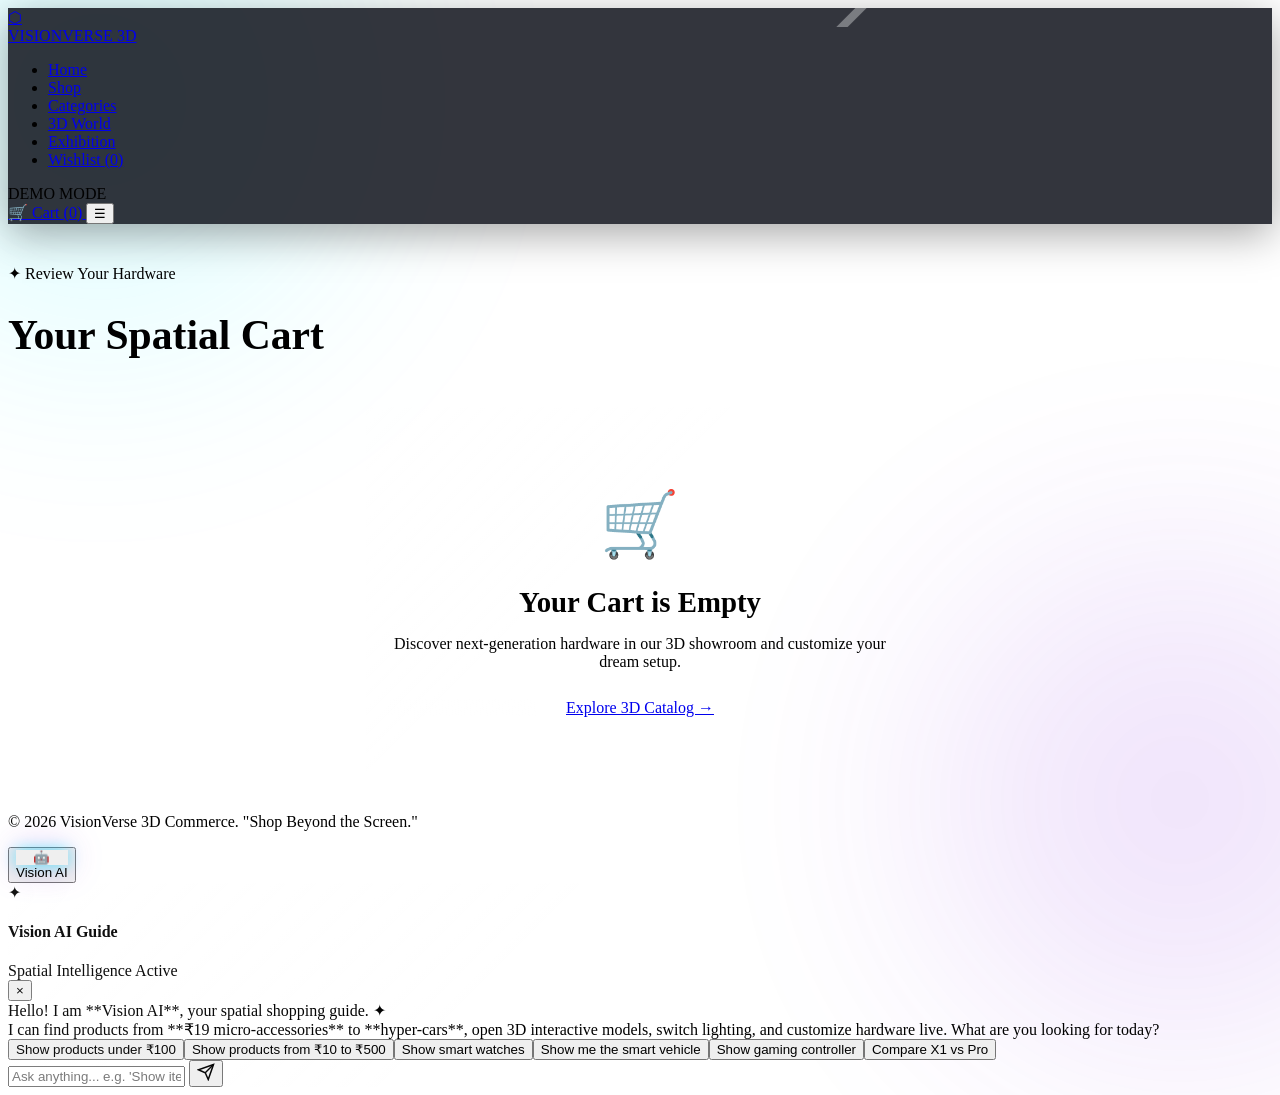
<file: cart.html>
<!DOCTYPE html>
<html lang="en">
<head>
  <meta charset="UTF-8">
  <meta name="viewport" content="width=device-width, initial-scale=1.0">
  <title>Shopping Cart | VisionVerse 3D Commerce</title>
  
  <!-- Fonts -->
  <link rel="preconnect" href="https://fonts.googleapis.com">
  <link rel="preconnect" href="https://fonts.gstatic.com" crossorigin>
  <link href="https://fonts.googleapis.com/css2?family=JetBrains+Mono:wght@400;700&family=Space+Grotesk:wght@400;500;600;700;800&display=swap" rel="stylesheet">
  
  <!-- Stylesheets -->
  <link rel="stylesheet" href="css/style.css">
  <link rel="stylesheet" href="css/cart.css">
</head>
<body>

  <!-- Navigation Bar -->
  <header class="navbar">
    <div class="container nav-container">
      <a href="index.html" class="nav-brand">
        <div class="nav-logo-icon">⬡</div>
        <span>VISIONVERSE <span class="text-cyan">3D</span></span>
      </a>

      <ul class="nav-links">
        <li><a href="index.html">Home</a></li>
        <li><a href="shop.html">Shop</a></li>
        <li><a href="shop.html?category=Wearables">Categories</a></li>
        <li><a href="index.html#showcase">3D World</a></li>
        <li><a href="index.html#exhibition">Exhibition</a></li>
        <li>
          <a href="#" class="wishlist-nav-trigger">
            <span class="nav-wishlist-text">Wishlist</span>
            <span class="wishlist-count-badge count-bubble" style="display:none;">0</span>
          </a>
        </li>
      </ul>

      <div class="nav-right-actions">
        <div class="demo-mode-badge">
          <span class="demo-pulse"></span>
          <span>DEMO MODE</span>
        </div>

        <a href="cart.html" class="nav-action-pill" id="nav-cart-btn">
          <span>🛒</span>
          <span class="nav-cart-text">Cart</span>
          <span class="cart-count-badge count-bubble" style="display:none;">0</span>
        </a>

        <button class="mobile-menu-btn" aria-label="Toggle navigation menu">&#9776;</button>
      </div>
    </div>
  </header>

  <!-- Cart Main Content -->
  <main class="container">
    <div class="cart-hero-header">
      <span class="badge-tag">✦ Review Your Hardware</span>
      <h1>Your <span class="text-gradient">Spatial Cart</span></h1>
    </div>

    <!-- Empty State Container -->
    <div id="cart-empty-state" class="cart-empty-box glass-panel" style="display:none;">
      <div class="empty-icon-lg">🛒</div>
      <h2>Your Cart is Empty</h2>
      <p>Discover next-generation hardware in our 3D showroom and customize your dream setup.</p>
      <a href="shop.html" class="btn btn-primary btn-lg">Explore 3D Catalog →</a>
    </div>

    <!-- Main Cart Layout Grid -->
    <div class="cart-main-grid" id="cart-content-wrapper">
      <!-- Left: Cart Items Table Card -->
      <div class="cart-items-card glass-panel">
        <table class="cart-table">
          <thead>
            <tr>
              <th>Product & Customization</th>
              <th>Unit Price</th>
              <th>Quantity</th>
              <th>Subtotal</th>
              <th></th>
            </tr>
          </thead>
          <tbody id="cart-items-tbody">
            <!-- Populated dynamically via cart.js -->
          </tbody>
        </table>

        <div class="cart-table-footer">
          <a href="shop.html" class="btn btn-outline btn-sm">← Continue Shopping</a>
          <button class="btn btn-glass btn-sm text-danger" id="btn-clear-cart">Clear Entire Cart</button>
        </div>
      </div>

      <!-- Right: Summary Sidebar -->
      <aside class="cart-summary-card glass-panel">
        <h3>Order Summary</h3>

        <!-- Free shipping bar -->
        <div class="free-shipping-progress-box" id="free-shipping-progress">
          Add more for FREE Shipping!
        </div>

        <!-- Coupon code box -->
        <div class="coupon-box">
          <form class="coupon-form" id="coupon-form">
            <input type="text" class="coupon-input" id="coupon-input" placeholder="Promo code (e.g. VISION20)" autocomplete="off">
            <button type="submit" class="btn btn-outline btn-sm">Apply</button>
          </form>
          <div id="coupon-message" class="coupon-msg"></div>
        </div>

        <!-- Pricing Totals -->
        <div class="summary-rows-list">
          <div class="summary-row">
            <span>Subtotal:</span>
            <span id="summary-subtotal">₹0</span>
          </div>
          <div class="summary-row" id="summary-discount-row" style="display:none; color: var(--accent-emerald);">
            <span>Coupon Discount:</span>
            <span id="summary-discount">-₹0</span>
          </div>
          <div class="summary-row">
            <span>Express Delivery:</span>
            <span id="summary-shipping">FREE</span>
          </div>
          <div class="summary-row">
            <span>Estimated GST:</span>
            <span id="summary-tax">Included</span>
          </div>
          <div class="summary-total-row">
            <span>Total:</span>
            <span id="summary-total">₹0</span>
          </div>
        </div>

        <a href="checkout.html" class="btn btn-primary btn-lg" style="width: 100%;">
          <span>Proceed to Checkout</span>
          <span class="btn-icon">⚡</span>
        </a>
      </aside>
    </div>
  </main>

  <!-- Site Footer -->
  <footer class="site-footer">
    <div class="container">
      <div class="footer-bottom">
        <p>&copy; 2026 VisionVerse 3D Commerce. "Shop Beyond the Screen."</p>
      </div>
    </div>
  </footer>

  <!-- Scripts -->
  <script src="js/products.js"></script>
  <script src="js/main.js"></script>
  <script src="js/cart.js"></script>
  <script src="js/ai-guide.js"></script>
</body>
</html>
</file>
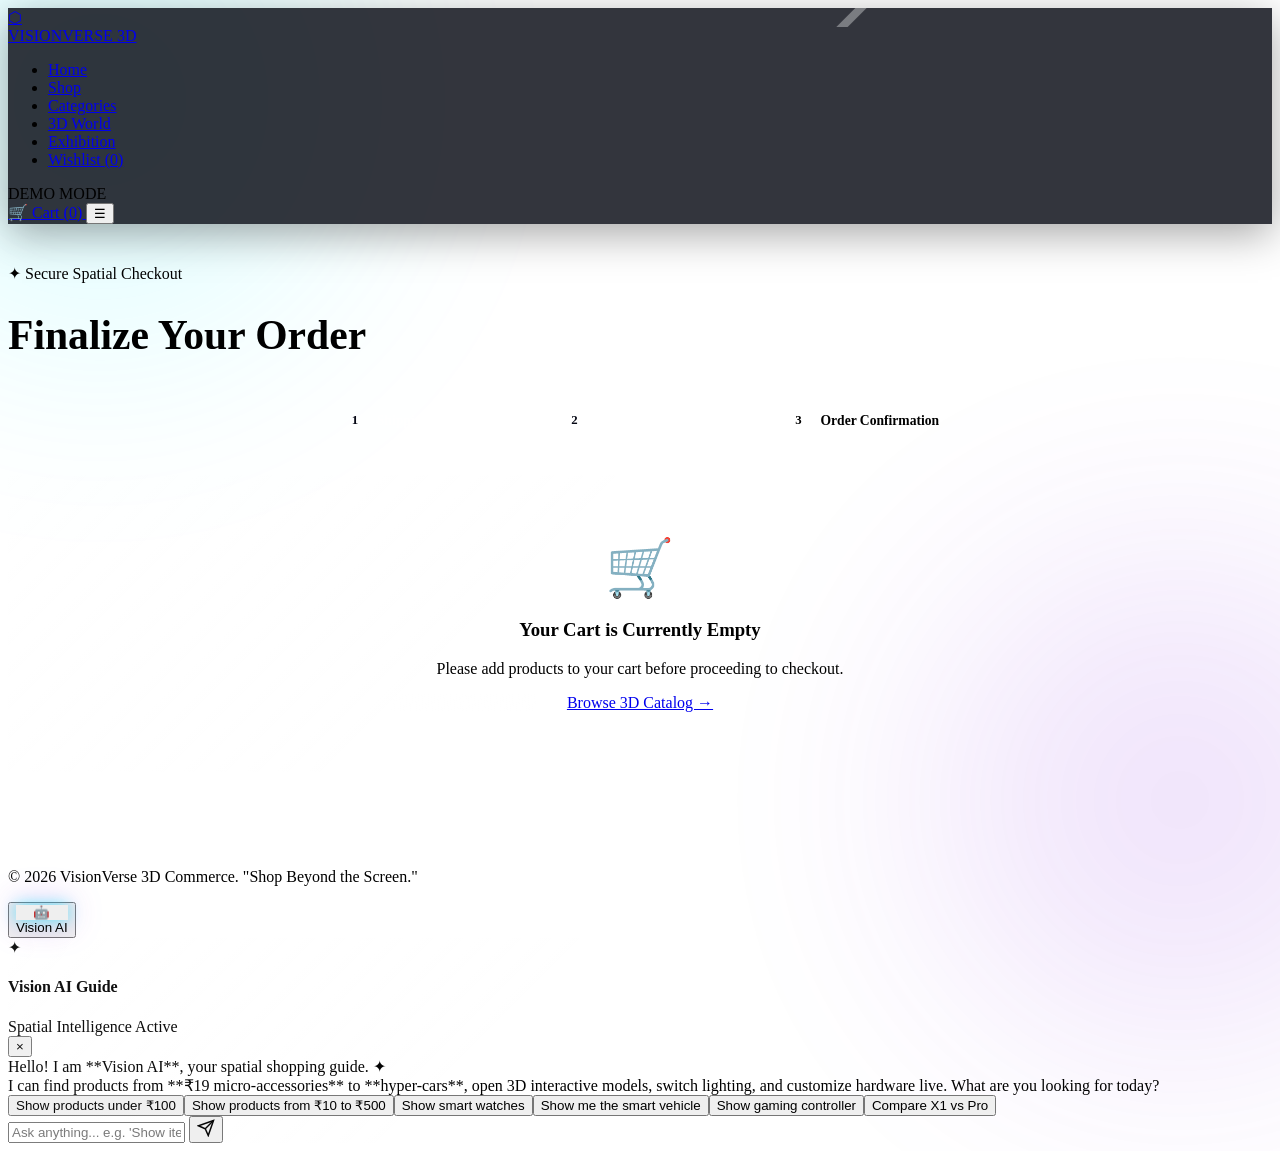
<file: checkout.html>
<!DOCTYPE html>
<html lang="en">
<head>
  <meta charset="UTF-8">
  <meta name="viewport" content="width=device-width, initial-scale=1.0">
  <title>Express Checkout | VisionVerse 3D Commerce</title>
  
  <!-- Fonts -->
  <link rel="preconnect" href="https://fonts.googleapis.com">
  <link rel="preconnect" href="https://fonts.gstatic.com" crossorigin>
  <link href="https://fonts.googleapis.com/css2?family=JetBrains+Mono:wght@400;700&family=Space+Grotesk:wght@400;500;600;700;800&display=swap" rel="stylesheet">
  
  <!-- Stylesheets -->
  <link rel="stylesheet" href="css/style.css">
  <link rel="stylesheet" href="css/checkout.css">
</head>
<body>

  <!-- Navigation Bar -->
  <header class="navbar">
    <div class="container nav-container">
      <a href="index.html" class="nav-brand">
        <div class="nav-logo-icon">⬡</div>
        <span>VISIONVERSE <span class="text-cyan">3D</span></span>
      </a>

      <ul class="nav-links">
        <li><a href="index.html">Home</a></li>
        <li><a href="shop.html">Shop</a></li>
        <li><a href="shop.html?category=Wearables">Categories</a></li>
        <li><a href="index.html#showcase">3D World</a></li>
        <li><a href="index.html#exhibition">Exhibition</a></li>
        <li>
          <a href="#" class="wishlist-nav-trigger">
            <span class="nav-wishlist-text">Wishlist</span>
            <span class="wishlist-count-badge count-bubble" style="display:none;">0</span>
          </a>
        </li>
      </ul>

      <div class="nav-right-actions">
        <div class="demo-mode-badge">
          <span class="demo-pulse"></span>
          <span>DEMO MODE</span>
        </div>

        <a href="cart.html" class="nav-action-pill" id="nav-cart-btn">
          <span>🛒</span>
          <span class="nav-cart-text">Cart</span>
          <span class="cart-count-badge count-bubble" style="display:none;">0</span>
        </a>

        <button class="mobile-menu-btn" aria-label="Toggle navigation menu">&#9776;</button>
      </div>
    </div>
  </header>

  <!-- Checkout Main Content -->
  <main class="container">
    <div class="checkout-hero-header">
      <span class="badge-tag">✦ Secure Spatial Checkout</span>
      <h1>Finalize <span class="text-gradient">Your Order</span></h1>
    </div>

    <!-- Steps Progress Indicator -->
    <div class="checkout-steps-bar">
      <div class="step-node active">
        <div class="step-circle">1</div>
        <span>Shipping Details</span>
      </div>
      <div class="step-line"></div>
      <div class="step-node active">
        <div class="step-circle">2</div>
        <span>Payment Method</span>
      </div>
      <div class="step-line"></div>
      <div class="step-node">
        <div class="step-circle">3</div>
        <span>Order Confirmation</span>
      </div>
    </div>

    <!-- Checkout Main 2-Column Grid -->
    <div class="checkout-main-grid" id="checkout-main-grid">
      <!-- Left: Checkout Forms -->
      <form class="checkout-forms-wrap" id="checkout-form">
        <!-- 1. Customer Information -->
        <div class="checkout-section-card glass-panel">
          <h3><span>👤</span> Customer Information</h3>
          <div class="form-grid-2">
            <div class="form-group">
              <label for="cust-name">Full Name *</label>
              <input type="text" class="form-input" id="cust-name" required placeholder="Dr. Vikram Sarabhai" value="Alex Rivera">
            </div>
            <div class="form-group">
              <label for="cust-email">Email Address *</label>
              <input type="email" class="form-input" id="cust-email" required placeholder="alex@visionverse.io" value="alex.rivera@visionverse.io">
            </div>
          </div>
          <div class="form-group">
            <label for="cust-phone">Phone Number *</label>
            <input type="tel" class="form-input" id="cust-phone" required placeholder="+91 98765 43210" value="+91 98765 43210">
          </div>
        </div>

        <!-- 2. Shipping Address -->
        <div class="checkout-section-card glass-panel">
          <h3><span>📍</span> Delivery Address</h3>
          <div class="form-group">
            <label for="cust-address">Street Address / Landmark *</label>
            <input type="text" class="form-input" id="cust-address" required placeholder="Flat 402, Cyber Tower B, Outer Ring Road" value="402 Quantum Heights, Electronic City Phase 1">
          </div>
          <div class="form-grid-2">
            <div class="form-group">
              <label for="cust-city">City *</label>
              <input type="text" class="form-input" id="cust-city" required placeholder="Bengaluru" value="Bengaluru">
            </div>
            <div class="form-group">
              <label for="cust-pin">PIN Code *</label>
              <input type="text" class="form-input" id="cust-pin" required placeholder="560100" value="560100">
            </div>
          </div>
        </div>

        <!-- 3. Payment Method (Demo Only) -->
        <div class="checkout-section-card glass-panel">
          <h3><span>💳</span> Payment Method (Demo Mode)</h3>
          
          <div class="payment-methods-selector">
            <div class="payment-method-card active" data-payment="upi">
              <span class="pay-icon">📱</span>
              <span class="pay-name">Instant UPI</span>
              <span class="pay-sub">GPay / PhonePe / Paytm</span>
            </div>
            <div class="payment-method-card" data-payment="card">
              <span class="pay-icon">💳</span>
              <span class="pay-name">Card</span>
              <span class="pay-sub">Credit / Debit</span>
            </div>
            <div class="payment-method-card" data-payment="cod">
              <span class="pay-icon">💵</span>
              <span class="pay-name">COD</span>
              <span class="pay-sub">Pay on Delivery</span>
            </div>
          </div>

          <!-- Section: UPI -->
          <div id="payment-section-upi" class="payment-sub-section">
            <div class="upi-box">
              <div class="upi-qr-wrap">
                <!-- SVG Demo QR Code -->
                <svg viewBox="0 0 120 120" width="100%" height="100%">
                  <rect width="120" height="120" fill="#ffffff" />
                  <rect x="10" y="10" width="30" height="30" fill="#050714" />
                  <rect x="15" y="15" width="20" height="20" fill="#ffffff" />
                  <rect x="19" y="19" width="12" height="12" fill="#050714" />
                  <rect x="80" y="10" width="30" height="30" fill="#050714" />
                  <rect x="85" y="15" width="20" height="20" fill="#ffffff" />
                  <rect x="89" y="19" width="12" height="12" fill="#050714" />
                  <rect x="10" y="80" width="30" height="30" fill="#050714" />
                  <rect x="15" y="85" width="20" height="20" fill="#ffffff" />
                  <rect x="19" y="89" width="12" height="12" fill="#050714" />
                  <!-- Bits -->
                  <circle cx="60" cy="30" r="4" fill="#050714"/>
                  <circle cx="60" cy="60" r="6" fill="#00f0ff"/>
                  <circle cx="30" cy="60" r="4" fill="#050714"/>
                  <circle cx="90" cy="60" r="4" fill="#050714"/>
                  <circle cx="60" cy="90" r="4" fill="#050714"/>
                  <circle cx="90" cy="90" r="6" fill="#050714"/>
                </svg>
              </div>
              <div class="upi-info">
                <h5>Scan & Pay via any UPI App</h5>
                <p>Google Pay, PhonePe, Paytm, CRED, or BHIM</p>
                <span class="upi-id-badge">visionverse@demo.upi</span>
              </div>
            </div>
          </div>

          <!-- Section: Card -->
          <div id="payment-section-card" class="payment-sub-section" style="display:none;">
            <!-- Live Interactive Card Preview -->
            <div class="card-live-preview">
              <div class="card-chip"></div>
              <div class="card-num-preview" id="card-preview-number">•••• •••• •••• ••••</div>
              <div class="card-footer-preview">
                <div>
                  <span style="font-size:0.65rem; display:block;">CARD HOLDER</span>
                  <span class="card-holder-preview" id="card-preview-name">ALEX RIVERA</span>
                </div>
                <div>
                  <span style="font-size:0.65rem; display:block;">EXPIRES</span>
                  <span class="card-exp-preview" id="card-preview-exp">12/28</span>
                </div>
              </div>
            </div>

            <div class="form-group">
              <label for="card-number-input">Card Number</label>
              <input type="text" class="form-input" id="card-number-input" placeholder="4532 8901 2345 6789" maxlength="19">
            </div>
            <div class="form-grid-2">
              <div class="form-group">
                <label for="card-name-input">Cardholder Name</label>
                <input type="text" class="form-input" id="card-name-input" placeholder="ALEX RIVERA">
              </div>
              <div class="form-group">
                <label for="card-exp-input">Expiry Date (MM/YY)</label>
                <input type="text" class="form-input" id="card-exp-input" placeholder="12/28" maxlength="5">
              </div>
            </div>
          </div>

          <!-- Section: COD -->
          <div id="payment-section-cod" class="payment-sub-section" style="display:none;">
            <p style="font-size:0.9rem; color:var(--text-secondary); padding:16px; background:rgba(0,0,0,0.3); border-radius:var(--radius-md);">
              💵 <strong>Cash on Delivery:</strong> Pay in cash or via digital UPI QR upon delivery to your doorstep. No prepayment required.
            </p>
          </div>
        </div>

        <!-- Submit Button -->
        <button type="submit" class="btn btn-primary btn-lg" style="width: 100%; margin-top: 10px;">
          <span>Place Order (<span id="btn-place-order-amount">₹0</span>)</span>
          <span class="btn-icon">✓</span>
        </button>
      </form>

      <!-- Right: Sticky Order Summary Box -->
      <aside class="checkout-summary-card glass-panel">
        <h3>Order Items</h3>

        <div class="checkout-items-list" id="checkout-items-list">
          <!-- Populated dynamically via checkout.js -->
        </div>

        <div class="summary-rows-list">
          <div class="summary-row">
            <span>Subtotal:</span>
            <span id="checkout-subtotal">₹0</span>
          </div>
          <div class="summary-row">
            <span>Express Spatial Delivery:</span>
            <span id="checkout-shipping">FREE</span>
          </div>
          <div class="summary-total-row">
            <span>Final Total:</span>
            <span id="checkout-total">₹0</span>
          </div>
        </div>

        <p class="text-muted" style="font-size:0.75rem; text-align:center; margin-top:16px;">
          🔒 256-Bit SSL Demo Mode Encryption · Instant Order Confirmation
        </p>
      </aside>
    </div>
  </main>

  <!-- Site Footer -->
  <footer class="site-footer">
    <div class="container">
      <div class="footer-bottom">
        <p>&copy; 2026 VisionVerse 3D Commerce. "Shop Beyond the Screen."</p>
      </div>
    </div>
  </footer>

  <!-- Scripts -->
  <script src="js/products.js"></script>
  <script src="js/main.js"></script>
  <script src="js/checkout.js"></script>
  <script src="js/ai-guide.js"></script>
</body>
</html>
</file>
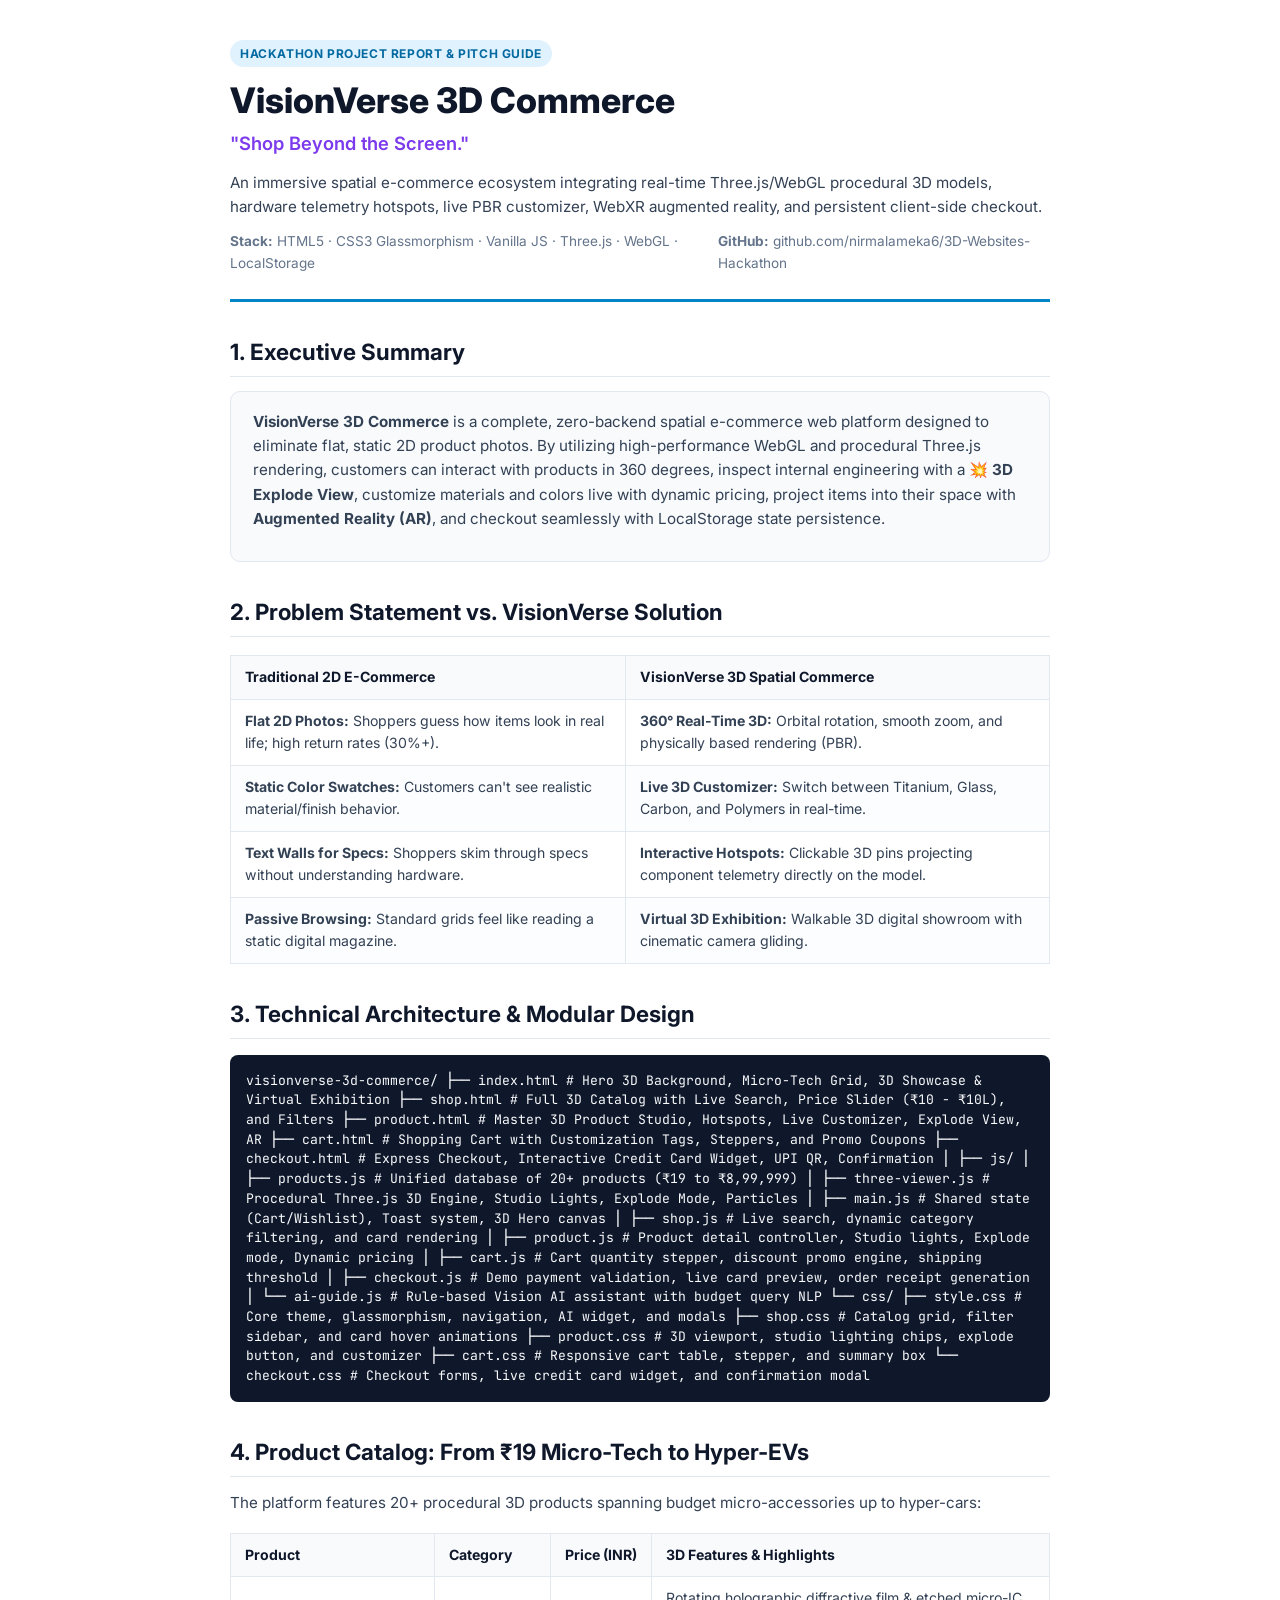
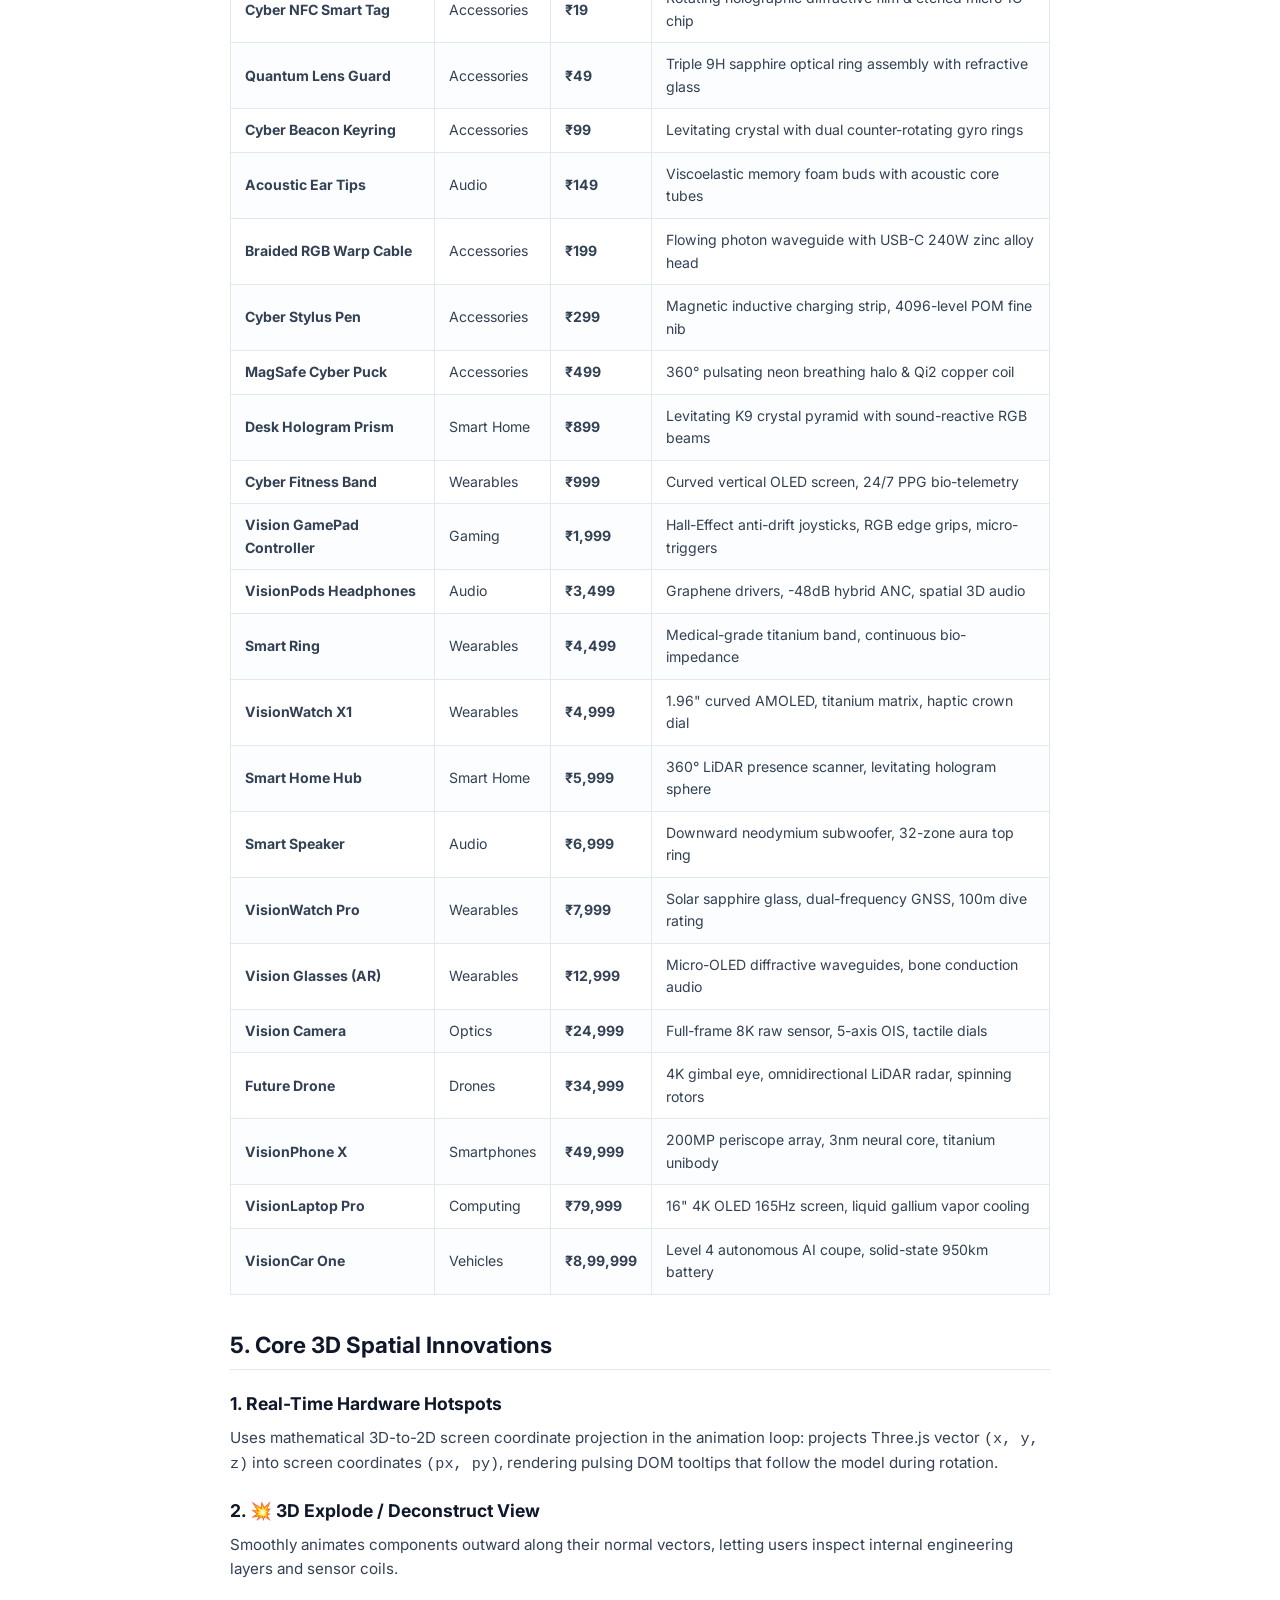
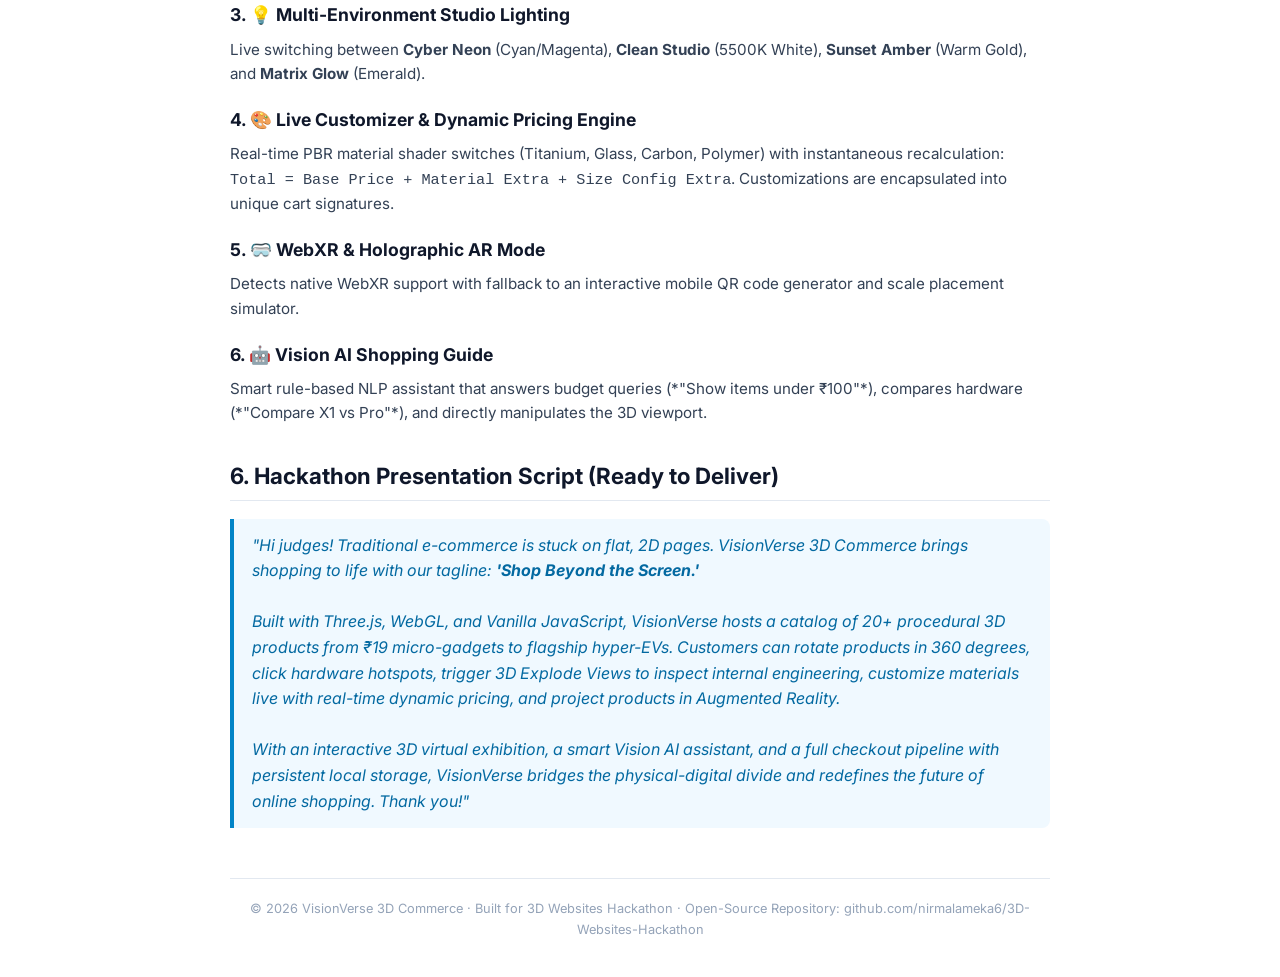
<file: VisionVerse_3D_Commerce_Presentation_Report.html>
<!DOCTYPE html>
<html lang="en">
<head>
  <meta charset="UTF-8">
  <title>VisionVerse 3D Commerce - Complete Project Report & Presentation Guide</title>
  <style>
    @import url('https://fonts.googleapis.com/css2?family=Inter:wght@400;500;600;700;800&family=JetBrains+Mono:wght@500;700&display=swap');

    :root {
      --primary: #0284c7;
      --primary-dark: #0369a1;
      --secondary: #7c3aed;
      --accent: #059669;
      --dark: #0f172a;
      --text: #334155;
      --light-bg: #f8fafc;
      --border: #e2e8f0;
    }

    * {
      box-sizing: border-box;
      margin: 0;
      padding: 0;
    }

    body {
      font-family: 'Inter', -apple-system, BlinkMacSystemFont, sans-serif;
      color: var(--text);
      background-color: #ffffff;
      line-height: 1.6;
      padding: 40px;
      max-width: 900px;
      margin: 0 auto;
    }

    @media print {
      body {
        padding: 0;
        max-width: 100%;
      }
      .page-break {
        page-break-before: always;
      }
      .no-print {
        display: none;
      }
    }

    .header-banner {
      border-bottom: 3px solid var(--primary);
      padding-bottom: 24px;
      margin-bottom: 32px;
    }

    .badge {
      display: inline-block;
      background: #e0f2fe;
      color: var(--primary-dark);
      font-size: 0.75rem;
      font-weight: 700;
      padding: 4px 10px;
      border-radius: 999px;
      text-transform: uppercase;
      letter-spacing: 0.05em;
      margin-bottom: 12px;
    }

    h1 {
      font-size: 2.2rem;
      color: var(--dark);
      font-weight: 800;
      line-height: 1.2;
      margin-bottom: 8px;
    }

    .tagline {
      font-size: 1.15rem;
      color: var(--secondary);
      font-weight: 600;
      margin-bottom: 12px;
    }

    .meta-bar {
      display: flex;
      gap: 20px;
      font-size: 0.85rem;
      color: #64748b;
      margin-top: 12px;
    }

    h2 {
      font-size: 1.4rem;
      color: var(--dark);
      margin: 32px 0 14px 0;
      padding-bottom: 6px;
      border-bottom: 1.5px solid var(--border);
      display: flex;
      align-items: center;
      gap: 8px;
    }

    h3 {
      font-size: 1.1rem;
      color: var(--dark);
      margin: 20px 0 8px 0;
    }

    p {
      margin-bottom: 12px;
      font-size: 0.95rem;
    }

    ul, ol {
      margin-left: 20px;
      margin-bottom: 16px;
      font-size: 0.95rem;
    }

    li {
      margin-bottom: 6px;
    }

    .card-box {
      background: var(--light-bg);
      border: 1px solid var(--border);
      border-radius: 10px;
      padding: 18px 22px;
      margin-bottom: 20px;
    }

    table {
      width: 100%;
      border-collapse: collapse;
      margin: 18px 0;
      font-size: 0.88rem;
    }

    th, td {
      border: 1px solid var(--border);
      padding: 10px 14px;
      text-align: left;
    }

    th {
      background-color: var(--light-bg);
      color: var(--dark);
      font-weight: 700;
    }

    tr:nth-child(even) {
      background-color: #fcfdfe;
    }

    .code-block {
      font-family: 'JetBrains Mono', monospace;
      background: #0f172a;
      color: #f8fafc;
      padding: 16px;
      border-radius: 8px;
      font-size: 0.82rem;
      overflow-x: auto;
      margin: 16px 0;
      line-height: 1.5;
    }

    .highlight-quote {
      border-left: 4px solid var(--primary);
      background: #f0f9ff;
      padding: 14px 18px;
      font-style: italic;
      color: #0369a1;
      margin: 18px 0;
      border-radius: 0 8px 8px 0;
    }

    .footer-note {
      margin-top: 50px;
      padding-top: 20px;
      border-top: 1px solid var(--border);
      text-align: center;
      font-size: 0.8rem;
      color: #94a3b8;
    }
  </style>
</head>
<body>

  <!-- Header Banner -->
  <div class="header-banner">
    <span class="badge">Hackathon Project Report & Pitch Guide</span>
    <h1>VisionVerse 3D Commerce</h1>
    <div class="tagline">"Shop Beyond the Screen."</div>
    <p>An immersive spatial e-commerce ecosystem integrating real-time Three.js/WebGL procedural 3D models, hardware telemetry hotspots, live PBR customizer, WebXR augmented reality, and persistent client-side checkout.</p>
    <div class="meta-bar">
      <span><strong>Stack:</strong> HTML5 · CSS3 Glassmorphism · Vanilla JS · Three.js · WebGL · LocalStorage</span>
      <span><strong>GitHub:</strong> github.com/nirmalameka6/3D-Websites-Hackathon</span>
    </div>
  </div>

  <!-- 1. Executive Summary -->
  <h2>1. Executive Summary</h2>
  <div class="card-box">
    <p><strong>VisionVerse 3D Commerce</strong> is a complete, zero-backend spatial e-commerce web platform designed to eliminate flat, static 2D product photos. By utilizing high-performance WebGL and procedural Three.js rendering, customers can interact with products in 360 degrees, inspect internal engineering with a <strong>💥 3D Explode View</strong>, customize materials and colors live with dynamic pricing, project items into their space with <strong>Augmented Reality (AR)</strong>, and checkout seamlessly with LocalStorage state persistence.</p>
  </div>

  <!-- 2. Problem Statement vs Solution -->
  <h2>2. Problem Statement vs. VisionVerse Solution</h2>
  <table>
    <thead>
      <tr>
        <th>Traditional 2D E-Commerce</th>
        <th>VisionVerse 3D Spatial Commerce</th>
      </tr>
    </thead>
    <tbody>
      <tr>
        <td><strong>Flat 2D Photos:</strong> Shoppers guess how items look in real life; high return rates (30%+).</td>
        <td><strong>360° Real-Time 3D:</strong> Orbital rotation, smooth zoom, and physically based rendering (PBR).</td>
      </tr>
      <tr>
        <td><strong>Static Color Swatches:</strong> Customers can't see realistic material/finish behavior.</td>
        <td><strong>Live 3D Customizer:</strong> Switch between Titanium, Glass, Carbon, and Polymers in real-time.</td>
      </tr>
      <tr>
        <td><strong>Text Walls for Specs:</strong> Shoppers skim through specs without understanding hardware.</td>
        <td><strong>Interactive Hotspots:</strong> Clickable 3D pins projecting component telemetry directly on the model.</td>
      </tr>
      <tr>
        <td><strong>Passive Browsing:</strong> Standard grids feel like reading a static digital magazine.</td>
        <td><strong>Virtual 3D Exhibition:</strong> Walkable 3D digital showroom with cinematic camera gliding.</td>
      </tr>
    </tbody>
  </table>

  <!-- 3. Technical Architecture -->
  <h2>3. Technical Architecture & Modular Design</h2>
  <div class="code-block">
visionverse-3d-commerce/
├── index.html          # Hero 3D Background, Micro-Tech Grid, 3D Showcase & Virtual Exhibition
├── shop.html           # Full 3D Catalog with Live Search, Price Slider (₹10 - ₹10L), and Filters
├── product.html        # Master 3D Product Studio, Hotspots, Live Customizer, Explode View, AR
├── cart.html           # Shopping Cart with Customization Tags, Steppers, and Promo Coupons
├── checkout.html       # Express Checkout, Interactive Credit Card Widget, UPI QR, Confirmation
│
├── js/
│   ├── products.js     # Unified database of 20+ products (₹19 to ₹8,99,999)
│   ├── three-viewer.js # Procedural Three.js 3D Engine, Studio Lights, Explode Mode, Particles
│   ├── main.js         # Shared state (Cart/Wishlist), Toast system, 3D Hero canvas
│   ├── shop.js         # Live search, dynamic category filtering, and card rendering
│   ├── product.js      # Product detail controller, Studio lights, Explode mode, Dynamic pricing
│   ├── cart.js         # Cart quantity stepper, discount promo engine, shipping threshold
│   ├── checkout.js     # Demo payment validation, live card preview, order receipt generation
│   └── ai-guide.js     # Rule-based Vision AI assistant with budget query NLP
└── css/
    ├── style.css       # Core theme, glassmorphism, navigation, AI widget, and modals
    ├── shop.css        # Catalog grid, filter sidebar, and card hover animations
    ├── product.css     # 3D viewport, studio lighting chips, explode button, and customizer
    ├── cart.css        # Responsive cart table, stepper, and summary box
    └── checkout.css    # Checkout forms, live credit card widget, and confirmation modal
  </div>

  <div class="page-break"></div>

  <!-- 4. Expanded Product Database -->
  <h2>4. Product Catalog: From ₹19 Micro-Tech to Hyper-EVs</h2>
  <p>The platform features 20+ procedural 3D products spanning budget micro-accessories up to hyper-cars:</p>
  <table>
    <thead>
      <tr>
        <th>Product</th>
        <th>Category</th>
        <th>Price (INR)</th>
        <th>3D Features & Highlights</th>
      </tr>
    </thead>
    <tbody>
      <tr>
        <td><strong>Cyber NFC Smart Tag</strong></td>
        <td>Accessories</td>
        <td><strong>₹19</strong></td>
        <td>Rotating holographic diffractive film & etched micro-IC chip</td>
      </tr>
      <tr>
        <td><strong>Quantum Lens Guard</strong></td>
        <td>Accessories</td>
        <td><strong>₹49</strong></td>
        <td>Triple 9H sapphire optical ring assembly with refractive glass</td>
      </tr>
      <tr>
        <td><strong>Cyber Beacon Keyring</strong></td>
        <td>Accessories</td>
        <td><strong>₹99</strong></td>
        <td>Levitating crystal with dual counter-rotating gyro rings</td>
      </tr>
      <tr>
        <td><strong>Acoustic Ear Tips</strong></td>
        <td>Audio</td>
        <td><strong>₹149</strong></td>
        <td>Viscoelastic memory foam buds with acoustic core tubes</td>
      </tr>
      <tr>
        <td><strong>Braided RGB Warp Cable</strong></td>
        <td>Accessories</td>
        <td><strong>₹199</strong></td>
        <td>Flowing photon waveguide with USB-C 240W zinc alloy head</td>
      </tr>
      <tr>
        <td><strong>Cyber Stylus Pen</strong></td>
        <td>Accessories</td>
        <td><strong>₹299</strong></td>
        <td>Magnetic inductive charging strip, 4096-level POM fine nib</td>
      </tr>
      <tr>
        <td><strong>MagSafe Cyber Puck</strong></td>
        <td>Accessories</td>
        <td><strong>₹499</strong></td>
        <td>360° pulsating neon breathing halo & Qi2 copper coil</td>
      </tr>
      <tr>
        <td><strong>Desk Hologram Prism</strong></td>
        <td>Smart Home</td>
        <td><strong>₹899</strong></td>
        <td>Levitating K9 crystal pyramid with sound-reactive RGB beams</td>
      </tr>
      <tr>
        <td><strong>Cyber Fitness Band</strong></td>
        <td>Wearables</td>
        <td><strong>₹999</strong></td>
        <td>Curved vertical OLED screen, 24/7 PPG bio-telemetry</td>
      </tr>
      <tr>
        <td><strong>Vision GamePad Controller</strong></td>
        <td>Gaming</td>
        <td><strong>₹1,999</strong></td>
        <td>Hall-Effect anti-drift joysticks, RGB edge grips, micro-triggers</td>
      </tr>
      <tr>
        <td><strong>VisionPods Headphones</strong></td>
        <td>Audio</td>
        <td><strong>₹3,499</strong></td>
        <td>Graphene drivers, -48dB hybrid ANC, spatial 3D audio</td>
      </tr>
      <tr>
        <td><strong>Smart Ring</strong></td>
        <td>Wearables</td>
        <td><strong>₹4,499</strong></td>
        <td>Medical-grade titanium band, continuous bio-impedance</td>
      </tr>
      <tr>
        <td><strong>VisionWatch X1</strong></td>
        <td>Wearables</td>
        <td><strong>₹4,999</strong></td>
        <td>1.96" curved AMOLED, titanium matrix, haptic crown dial</td>
      </tr>
      <tr>
        <td><strong>Smart Home Hub</strong></td>
        <td>Smart Home</td>
        <td><strong>₹5,999</strong></td>
        <td>360° LiDAR presence scanner, levitating hologram sphere</td>
      </tr>
      <tr>
        <td><strong>Smart Speaker</strong></td>
        <td>Audio</td>
        <td><strong>₹6,999</strong></td>
        <td>Downward neodymium subwoofer, 32-zone aura top ring</td>
      </tr>
      <tr>
        <td><strong>VisionWatch Pro</strong></td>
        <td>Wearables</td>
        <td><strong>₹7,999</strong></td>
        <td>Solar sapphire glass, dual-frequency GNSS, 100m dive rating</td>
      </tr>
      <tr>
        <td><strong>Vision Glasses (AR)</strong></td>
        <td>Wearables</td>
        <td><strong>₹12,999</strong></td>
        <td>Micro-OLED diffractive waveguides, bone conduction audio</td>
      </tr>
      <tr>
        <td><strong>Vision Camera</strong></td>
        <td>Optics</td>
        <td><strong>₹24,999</strong></td>
        <td>Full-frame 8K raw sensor, 5-axis OIS, tactile dials</td>
      </tr>
      <tr>
        <td><strong>Future Drone</strong></td>
        <td>Drones</td>
        <td><strong>₹34,999</strong></td>
        <td>4K gimbal eye, omnidirectional LiDAR radar, spinning rotors</td>
      </tr>
      <tr>
        <td><strong>VisionPhone X</strong></td>
        <td>Smartphones</td>
        <td><strong>₹49,999</strong></td>
        <td>200MP periscope array, 3nm neural core, titanium unibody</td>
      </tr>
      <tr>
        <td><strong>VisionLaptop Pro</strong></td>
        <td>Computing</td>
        <td><strong>₹79,999</strong></td>
        <td>16" 4K OLED 165Hz screen, liquid gallium vapor cooling</td>
      </tr>
      <tr>
        <td><strong>VisionCar One</strong></td>
        <td>Vehicles</td>
        <td><strong>₹8,99,999</strong></td>
        <td>Level 4 autonomous AI coupe, solid-state 950km battery</td>
      </tr>
    </tbody>
  </table>

  <!-- 5. Core Feature Highlights -->
  <h2>5. Core 3D Spatial Innovations</h2>
  
  <h3>1. Real-Time Hardware Hotspots</h3>
  <p>Uses mathematical 3D-to-2D screen coordinate projection in the animation loop: projects Three.js vector <code>(x, y, z)</code> into screen coordinates <code>(px, py)</code>, rendering pulsing DOM tooltips that follow the model during rotation.</p>

  <h3>2. 💥 3D Explode / Deconstruct View</h3>
  <p>Smoothly animates components outward along their normal vectors, letting users inspect internal engineering layers and sensor coils.</p>

  <h3>3. 💡 Multi-Environment Studio Lighting</h3>
  <p>Live switching between <strong>Cyber Neon</strong> (Cyan/Magenta), <strong>Clean Studio</strong> (5500K White), <strong>Sunset Amber</strong> (Warm Gold), and <strong>Matrix Glow</strong> (Emerald).</p>

  <h3>4. 🎨 Live Customizer & Dynamic Pricing Engine</h3>
  <p>Real-time PBR material shader switches (Titanium, Glass, Carbon, Polymer) with instantaneous recalculation: <code>Total = Base Price + Material Extra + Size Config Extra</code>. Customizations are encapsulated into unique cart signatures.</p>

  <h3>5. 🥽 WebXR & Holographic AR Mode</h3>
  <p>Detects native WebXR support with fallback to an interactive mobile QR code generator and scale placement simulator.</p>

  <h3>6. 🤖 Vision AI Shopping Guide</h3>
  <p>Smart rule-based NLP assistant that answers budget queries (*"Show items under ₹100"*), compares hardware (*"Compare X1 vs Pro"*), and directly manipulates the 3D viewport.</p>

  <!-- 6. Hackathon Pitch Script -->
  <h2>6. Hackathon Presentation Script (Ready to Deliver)</h2>
  <div class="highlight-quote">
    "Hi judges! Traditional e-commerce is stuck on flat, 2D pages. VisionVerse 3D Commerce brings shopping to life with our tagline: <strong>'Shop Beyond the Screen.'</strong><br><br>
    Built with Three.js, WebGL, and Vanilla JavaScript, VisionVerse hosts a catalog of 20+ procedural 3D products from ₹19 micro-gadgets to flagship hyper-EVs. Customers can rotate products in 360 degrees, click hardware hotspots, trigger 3D Explode Views to inspect internal engineering, customize materials live with real-time dynamic pricing, and project products in Augmented Reality.<br><br>
    With an interactive 3D virtual exhibition, a smart Vision AI assistant, and a full checkout pipeline with persistent local storage, VisionVerse bridges the physical-digital divide and redefines the future of online shopping. Thank you!"
  </div>

  <div class="footer-note">
    &copy; 2026 VisionVerse 3D Commerce · Built for 3D Websites Hackathon · Open-Source Repository: github.com/nirmalameka6/3D-Websites-Hackathon
  </div>

</body>
</html>
</file>
<file: css/style.css>
/* ================================================================
   PREMIUM VISIONVERSE ENHANCEMENTS
   Add this at the END of your existing CSS
   ================================================================ */

/* Animated background glow */
body::before,
body::after {
  content: "";
  position: fixed;
  width: 500px;
  height: 500px;
  border-radius: 50%;
  filter: blur(120px);
  opacity: 0.12;
  pointer-events: none;
  z-index: -1;
  animation: floatingGlow 10s ease-in-out infinite alternate;
}

body::before {
  top: -150px;
  left: -150px;
  background: #00f0ff;
}

body::after {
  bottom: -150px;
  right: -150px;
  background: #8a2be2;
  animation-delay: -5s;
}

@keyframes floatingGlow {
  from {
    transform: translate(0, 0) scale(1);
  }

  to {
    transform: translate(80px, 50px) scale(1.25);
  }
}


/* ================= NAVBAR ================= */

.navbar {
  background: rgba(7, 9, 19, 0.82);
  box-shadow: 0 10px 40px rgba(0, 0, 0, 0.35);
}

.nav-brand {
  transition: all 0.3s ease;
}

.nav-brand:hover {
  transform: scale(1.04);
}

.nav-logo-icon {
  position: relative;
  overflow: hidden;
}

.nav-logo-icon::after {
  content: "";
  position: absolute;
  width: 150%;
  height: 40%;
  background: rgba(255, 255, 255, 0.35);
  transform: rotate(-45deg) translateY(-80px);
  animation: logoShine 4s infinite;
}

@keyframes logoShine {
  0%, 70% {
    transform: rotate(-45deg) translateY(-100px);
  }

  100% {
    transform: rotate(-45deg) translateY(100px);
  }
}

.nav-links a {
  transition: color 0.3s ease, transform 0.3s ease;
}

.nav-links a:hover {
  transform: translateY(-2px);
  color: var(--accent-cyan);
}


/* ================= GLASS CARDS ================= */

.glass-panel,
.glass-subcard,
.pipeline-step-card {
  position: relative;
  overflow: hidden;
}

.glass-panel::before,
.glass-subcard::before {
  content: "";
  position: absolute;
  inset: 0;
  background: linear-gradient(
    135deg,
    rgba(255,255,255,0.08),
    transparent 40%
  );
  pointer-events: none;
}

.glass-panel:hover {
  transform: translateY(-8px);
  border-color: rgba(0, 240, 255, 0.4);
  box-shadow:
    0 20px 50px rgba(0,0,0,0.45),
    0 0 30px rgba(0,240,255,0.12);
}

.glass-subcard:hover {
  transform: translateY(-5px) scale(1.01);
  box-shadow: 0 12px 30px rgba(0,0,0,0.3);
}


/* ================= HERO SECTION ================= */

.hero-section {
  min-height: 90vh;
}

.hero-heading {
  text-shadow: 0 0 40px rgba(0, 240, 255, 0.08);
  animation: heroEntrance 0.8s ease-out both;
}

.hero-subtitle {
  animation: heroEntrance 1s ease-out both;
}

.hero-cta-row {
  animation: heroEntrance 1.2s ease-out both;
}

@keyframes heroEntrance {
  from {
    opacity: 0;
    transform: translateY(30px);
  }

  to {
    opacity: 1;
    transform: translateY(0);
  }
}


/* ================= BUTTONS ================= */

.btn {
  position: relative;
  overflow: hidden;
  isolation: isolate;
}

.btn::before {
  content: "";
  position: absolute;
  top: 0;
  left: -120%;
  width: 100%;
  height: 100%;
  background: linear-gradient(
    120deg,
    transparent,
    rgba(255,255,255,0.25),
    transparent
  );
  transition: left 0.6s ease;
  z-index: -1;
}

.btn:hover::before {
  left: 120%;
}

.btn-primary {
  background-size: 200% 200%;
  animation: gradientMove 4s ease infinite;
}

@keyframes gradientMove {
  0% {
    background-position: 0% 50%;
  }

  50% {
    background-position: 100% 50%;
  }

  100% {
    background-position: 0% 50%;
  }
}


/* ================= STAT CARDS ================= */

.stat-item {
  position: relative;
  padding: 12px 18px;
  border-radius: 14px;
  transition: all 0.3s ease;
}

.stat-item:hover {
  background: rgba(255,255,255,0.04);
  transform: translateY(-4px);
}

.stat-item h3 {
  text-shadow: 0 0 18px rgba(0, 240, 255, 0.4);
}


/* ================= SHOWCASE ================= */

.showcase-3d-box {
  border: 1px solid rgba(255,255,255,0.07);
  box-shadow:
    0 25px 70px rgba(0,0,0,0.35),
    inset 0 1px 0 rgba(255,255,255,0.05);
}

.showcase-viewport-canvas {
  transition: all 0.4s ease;
}

.showcase-viewport-canvas:hover {
  transform: scale(1.015);
  box-shadow: 0 0 40px rgba(0,240,255,0.2);
}


/* ================= PIPELINE ================= */

.pipeline-step-card {
  cursor: pointer;
}

.pipeline-step-card:hover {
  transform: translateY(-7px);
  border-color: rgba(138,43,226,0.6);
  background: rgba(138,43,226,0.08);
  box-shadow: 0 15px 35px rgba(138,43,226,0.12);
}

.pipeline-step-card.active {
  animation: activePulse 2s infinite alternate;
}

@keyframes activePulse {
  from {
    box-shadow: 0 0 10px rgba(0,240,255,0.15);
  }

  to {
    box-shadow: 0 0 30px rgba(0,240,255,0.4);
  }
}


/* ================= CONVERTER ================= */

.converter-box {
  position: relative;
  overflow: hidden;
}

.converter-box::after {
  content: "";
  position: absolute;
  width: 300px;
  height: 300px;
  background: var(--accent-purple);
  filter: blur(120px);
  opacity: 0.12;
  top: -120px;
  right: -100px;
  pointer-events: none;
}

.converter-input {
  transition: all 0.3s ease;
}

.converter-input:hover {
  border-color: rgba(0,240,255,0.4);
  background: rgba(7,9,19,0.95);
}


/* ================= EXHIBITION ================= */

.exhibition-canvas-container {
  transition: all 0.4s ease;
}

.exhibition-canvas-container:hover {
  transform: translateY(-5px);
  box-shadow:
    0 20px 60px rgba(0,0,0,0.7),
    0 0 30px rgba(0,240,255,0.15);
}

.exhibit-nav-chip {
  position: relative;
  overflow: hidden;
}

.exhibit-nav-chip:hover {
  transform: translateY(-3px);
  box-shadow: 0 0 18px rgba(0,240,255,0.15);
}


/* ================= AI ASSISTANT ================= */

.ai-launcher-btn {
  animation: aiFloat 3s ease-in-out infinite;
}

@keyframes aiFloat {
  0%, 100% {
    transform: translateY(0);
  }

  50% {
    transform: translateY(-8px);
  }
}

.ai-launcher-btn:hover {
  animation-play-state: paused;
}

.ai-orb-core {
  box-shadow:
    0 0 15px rgba(0,240,255,0.6),
    0 0 35px rgba(138,43,226,0.4);
  animation: orbPulse 2s infinite alternate;
}

@keyframes orbPulse {
  from {
    transform: scale(1);
  }

  to {
    transform: scale(1.08);
  }
}


/* ================= SCROLLBAR ================= */

::-webkit-scrollbar {
  width: 8px;
}

::-webkit-scrollbar-track {
  background: #070913;
}

::-webkit-scrollbar-thumb {
  background: linear-gradient(
    var(--accent-cyan),
    var(--accent-violet)
  );
  border-radius: 20px;
}

::-webkit-scrollbar-thumb:hover {
  background: var(--accent-cyan);
}


/* ================= FOOTER ================= */

.site-footer {
  position: relative;
  overflow: hidden;
}

.site-footer::before {
  content: "";
  position: absolute;
  top: 0;
  left: 25%;
  width: 50%;
  height: 1px;
  background: linear-gradient(
    90deg,
    transparent,
    var(--accent-cyan),
    var(--accent-violet),
    transparent
  );
}

.footer-links a {
  transition: all 0.25s ease;
}

.footer-links a:hover {
  padding-left: 6px;
}


/* ================= MOBILE ================= */

@media (max-width: 768px) {

  .hero-section {
    min-height: auto;
    padding: 80px 0;
  }

  .hero-stats-row {
    gap: 12px;
    flex-wrap: wrap;
  }

  .stat-item {
    flex: 1;
    min-width: 100px;
  }

  .converter-input-row {
    flex-direction: column;
  }

  .converter-input-row .btn {
    width: 100%;
  }

  .showcase-viewport-canvas {
    height: 320px;
  }

  body::before,
  body::after {
    width: 300px;
    height: 300px;
  }
}


/* ================= REDUCED MOTION ================= */

@media (prefers-reduced-motion: reduce) {

  *,
  *::before,
  *::after {
    animation-duration: 0.01ms !important;
    animation-iteration-count: 1 !important;
    scroll-behavior: auto !important;
  }

}
</file>
<file: css/cart.css>
/**
 * VisionVerse 3D Commerce - Cart Page Stylesheet
 * Responsive Cart Table, Customization Badges, and Dynamic Order Summary
 */

.cart-hero-header {
  padding: 40px 0 20px 0;
}

.cart-hero-header h1 {
  font-size: clamp(2rem, 3.5vw, 2.6rem);
}

.cart-main-grid {
  display: grid;
  grid-template-columns: 1fr 380px;
  gap: 32px;
  align-items: flex-start;
  margin-bottom: 80px;
}

/* =========================================================================
   Cart Table
   ========================================================================= */
.cart-items-card {
  padding: 24px;
  overflow-x: auto;
}

.cart-table {
  width: 100%;
  border-collapse: collapse;
  text-align: left;
}

.cart-table th {
  padding: 12px 16px;
  font-size: 0.8rem;
  text-transform: uppercase;
  letter-spacing: 0.05em;
  color: var(--text-muted);
  border-bottom: 1px solid var(--border-glass);
}

.cart-item-row {
  border-bottom: 1px solid rgba(255, 255, 255, 0.05);
}

.cart-item-row td {
  padding: 20px 16px;
  vertical-align: middle;
}

/* Product Info Cell */
.cart-item-media {
  display: flex;
  align-items: center;
  gap: 16px;
}

.cart-item-thumb {
  width: 80px;
  height: 80px;
  border-radius: var(--radius-md);
  background: #060914;
  overflow: hidden;
  flex-shrink: 0;
  border: 1px solid var(--border-glass);
}

.cart-item-cat {
  font-size: 0.72rem;
  color: var(--accent-cyan);
  text-transform: uppercase;
  font-weight: 700;
}

.cart-item-title {
  font-size: 1.05rem;
  margin: 2px 0 6px 0;
}

.cart-item-title a:hover {
  color: var(--accent-cyan);
}

/* Customization Badges */
.cart-custom-specs {
  display: flex;
  gap: 6px;
  flex-wrap: wrap;
}

.custom-tag {
  display: inline-flex;
  align-items: center;
  gap: 5px;
  font-size: 0.72rem;
  padding: 2px 8px;
  background: rgba(255, 255, 255, 0.05);
  border: 1px solid rgba(255, 255, 255, 0.1);
  border-radius: 999px;
  color: var(--text-secondary);
}

.tag-color-dot {
  width: 8px;
  height: 8px;
  border-radius: 50%;
}

.cart-item-mobile-actions {
  display: none;
  margin-top: 8px;
}

.btn-link-action {
  background: none;
  border: none;
  color: var(--text-muted);
  font-size: 0.8rem;
  cursor: pointer;
  padding: 0;
}

.btn-link-action:hover { color: #fff; }
.action-divider { color: var(--border-glass); margin: 0 6px; }

/* Price Column */
.price-val {
  font-size: 1.05rem;
  font-weight: 700;
  color: #fff;
}

.price-custom-note {
  display: block;
  font-size: 0.7rem;
  color: var(--text-muted);
}

/* Quantity Stepper */
.qty-stepper-box {
  display: inline-flex;
  align-items: center;
  background: rgba(7, 9, 19, 0.8);
  border: 1px solid var(--border-glass);
  border-radius: var(--radius-sm);
}

.qty-step-btn {
  width: 30px;
  height: 30px;
  background: none;
  border: none;
  color: #fff;
  cursor: pointer;
  display: flex;
  align-items: center;
  justify-content: center;
}

.qty-step-btn:hover { color: var(--accent-cyan); }

.qty-step-val {
  min-width: 28px;
  text-align: center;
  font-size: 0.85rem;
  font-weight: 700;
}

.total-val {
  font-size: 1.15rem;
  font-weight: 800;
  color: var(--accent-cyan);
}

.btn-icon-del {
  width: 32px;
  height: 32px;
  border-radius: 50%;
  background: none;
  border: 1px solid transparent;
  color: var(--text-muted);
  font-size: 1.3rem;
  cursor: pointer;
  display: flex;
  align-items: center;
  justify-content: center;
}

.btn-icon-del:hover {
  color: var(--accent-magenta);
  background: rgba(244, 63, 94, 0.1);
  border-color: rgba(244, 63, 94, 0.3);
}

/* Table Footer Actions */
.cart-table-footer {
  display: flex;
  justify-content: space-between;
  align-items: center;
  padding-top: 20px;
  margin-top: 10px;
}

/* =========================================================================
   Order Summary Card
   ========================================================================= */
.cart-summary-card {
  padding: 28px;
  position: sticky;
  top: 100px;
}

.cart-summary-card h3 {
  font-size: 1.25rem;
  margin-bottom: 20px;
  padding-bottom: 12px;
  border-bottom: 1px solid var(--border-glass);
}

.free-shipping-progress-box {
  padding: 12px 14px;
  background: rgba(0, 240, 255, 0.06);
  border: 1px solid rgba(0, 240, 255, 0.2);
  border-radius: var(--radius-md);
  font-size: 0.85rem;
  margin-bottom: 20px;
}

.summary-rows-list {
  display: flex;
  flex-direction: column;
  gap: 12px;
  margin-bottom: 24px;
}

.summary-row {
  display: flex;
  justify-content: space-between;
  font-size: 0.9rem;
  color: var(--text-secondary);
}

.summary-total-row {
  display: flex;
  justify-content: space-between;
  font-size: 1.25rem;
  font-weight: 800;
  color: #fff;
  padding-top: 14px;
  border-top: 1px solid var(--border-glass);
}

.summary-total-row span:last-child {
  color: var(--accent-cyan);
}

/* Coupon Code Form */
.coupon-box {
  margin-bottom: 24px;
}

.coupon-form {
  display: flex;
  gap: 8px;
}

.coupon-input {
  flex: 1;
  background: rgba(7, 9, 19, 0.8);
  border: 1px solid var(--border-glass);
  border-radius: var(--radius-sm);
  padding: 10px 14px;
  color: #fff;
  font-size: 0.85rem;
  text-transform: uppercase;
}

.coupon-input:focus {
  outline: none;
  border-color: var(--accent-cyan);
}

.coupon-msg {
  font-size: 0.78rem;
  margin-top: 6px;
}

.coupon-msg.success { color: var(--accent-emerald); }
.coupon-msg.error { color: var(--accent-magenta); }

/* Empty Cart State */
.cart-empty-box {
  padding: 80px 24px;
  text-align: center;
  max-width: 500px;
  margin: 0 auto;
}

.empty-icon-lg {
  font-size: 4rem;
  margin-bottom: 20px;
}

.cart-empty-box h2 {
  font-size: 1.8rem;
  margin-bottom: 10px;
}

.cart-empty-box p {
  color: var(--text-secondary);
  margin-bottom: 28px;
}

/* Responsive Cart */
@media (max-width: 992px) {
  .cart-main-grid {
    grid-template-columns: 1fr;
  }
}

@media (max-width: 640px) {
  .cart-table th:nth-child(2),
  .cart-table th:nth-child(3),
  .cart-table th:nth-child(4),
  .cart-table th:nth-child(5),
  .cart-item-row td:nth-child(2),
  .cart-item-row td:nth-child(3),
  .cart-item-row td:nth-child(4),
  .cart-item-row td:nth-child(5) {
    display: none;
  }

  .cart-item-mobile-actions {
    display: block;
  }
}
</file>
<file: css/checkout.css>
/**
 * VisionVerse 3D Commerce - Checkout Stylesheet
 * Interactive Step Indicators, Live Credit Card Widget, UPI QR, and Order Confirmation
 */

.checkout-hero-header {
  padding: 40px 0 20px 0;
}

.checkout-hero-header h1 {
  font-size: clamp(2rem, 3.5vw, 2.6rem);
}

/* Steps Progress Bar */
.checkout-steps-bar {
  display: flex;
  align-items: center;
  justify-content: center;
  gap: 24px;
  margin-bottom: 40px;
}

.step-node {
  display: flex;
  align-items: center;
  gap: 8px;
  font-size: 0.85rem;
  font-weight: 600;
  color: var(--text-muted);
}

.step-node.active {
  color: #fff;
}

.step-circle {
  width: 28px;
  height: 28px;
  border-radius: 50%;
  background: rgba(255, 255, 255, 0.06);
  border: 1px solid var(--border-glass);
  display: flex;
  align-items: center;
  justify-content: center;
  font-size: 0.8rem;
}

.step-node.active .step-circle {
  background: var(--accent-cyan);
  color: #050714;
  border-color: var(--accent-cyan);
  box-shadow: 0 0 12px var(--accent-cyan);
}

.step-line {
  width: 40px;
  height: 2px;
  background: var(--border-glass);
}

/* Checkout Main Grid */
.checkout-main-grid {
  display: grid;
  grid-template-columns: 1fr 400px;
  gap: 32px;
  align-items: flex-start;
  margin-bottom: 80px;
}

.checkout-forms-wrap {
  display: flex;
  flex-direction: column;
  gap: 24px;
}

.checkout-section-card {
  padding: 28px;
}

.checkout-section-card h3 {
  font-size: 1.2rem;
  margin-bottom: 20px;
  padding-bottom: 12px;
  border-bottom: 1px solid var(--border-glass);
  display: flex;
  align-items: center;
  gap: 10px;
}

/* Form Fields */
.form-grid-2 {
  display: grid;
  grid-template-columns: 1fr 1fr;
  gap: 16px;
}

.form-group {
  display: flex;
  flex-direction: column;
  gap: 6px;
  margin-bottom: 16px;
}

.form-group label {
  font-size: 0.82rem;
  text-transform: uppercase;
  letter-spacing: 0.04em;
  color: var(--text-secondary);
}

.form-input {
  background: rgba(7, 9, 19, 0.8);
  border: 1px solid var(--border-glass);
  border-radius: var(--radius-sm);
  padding: 12px 16px;
  color: #fff;
  font-size: 0.9rem;
  transition: all 0.2s ease;
}

.form-input:focus {
  outline: none;
  border-color: var(--accent-cyan);
  box-shadow: 0 0 12px rgba(0, 240, 255, 0.2);
}

/* =========================================================================
   Payment Method Cards & Tabs
   ========================================================================= */
.payment-methods-selector {
  display: grid;
  grid-template-columns: repeat(3, 1fr);
  gap: 12px;
  margin-bottom: 24px;
}

.payment-method-card {
  padding: 16px;
  border-radius: var(--radius-md);
  background: rgba(255, 255, 255, 0.03);
  border: 1px solid var(--border-glass);
  text-align: center;
  cursor: pointer;
  transition: all 0.2s ease;
  display: flex;
  flex-direction: column;
  align-items: center;
  gap: 6px;
}

.payment-method-card:hover {
  border-color: rgba(255, 255, 255, 0.2);
}

.payment-method-card.active {
  background: rgba(0, 240, 255, 0.08);
  border-color: var(--accent-cyan);
}

.pay-icon { font-size: 1.4rem; }
.pay-name { font-size: 0.85rem; font-weight: 700; }
.pay-sub { font-size: 0.7rem; color: var(--text-muted); }

/* Live Credit Card Preview */
.card-live-preview {
  width: 100%;
  max-width: 340px;
  height: 200px;
  margin: 0 auto 24px auto;
  border-radius: var(--radius-lg);
  background: linear-gradient(135deg, #1e1b4b 0%, #312e81 50%, #0f172a 100%);
  border: 1px solid rgba(0, 240, 255, 0.3);
  box-shadow: 0 12px 32px rgba(0, 0, 0, 0.6);
  padding: 24px;
  display: flex;
  flex-direction: column;
  justify-content: space-between;
  position: relative;
  overflow: hidden;
}

.card-live-preview::after {
  content: '';
  position: absolute;
  top: -50%;
  right: -50%;
  width: 200%;
  height: 200%;
  background: radial-gradient(circle, rgba(0, 240, 255, 0.15) 0%, transparent 60%);
  pointer-events: none;
}

.card-chip {
  width: 40px;
  height: 28px;
  background: linear-gradient(135deg, #fbbf24, #d97706);
  border-radius: 6px;
}

.card-num-preview {
  font-family: var(--font-mono);
  font-size: 1.15rem;
  letter-spacing: 2px;
  color: #fff;
}

.card-footer-preview {
  display: flex;
  justify-content: space-between;
  font-size: 0.8rem;
  color: var(--text-secondary);
}

.card-holder-preview {
  font-weight: 700;
  color: #fff;
}

/* UPI Section */
.upi-box {
  display: flex;
  align-items: center;
  gap: 24px;
  padding: 20px;
  background: rgba(0, 0, 0, 0.3);
  border-radius: var(--radius-md);
  border: 1px solid var(--border-glass);
}

.upi-qr-wrap {
  padding: 8px;
  background: #fff;
  border-radius: 8px;
  width: 110px;
  height: 110px;
  flex-shrink: 0;
}

.upi-info h5 { font-size: 0.95rem; margin-bottom: 6px; }
.upi-info p { font-size: 0.8rem; color: var(--text-secondary); margin-bottom: 8px; }
.upi-id-badge {
  display: inline-block;
  padding: 4px 10px;
  background: rgba(0, 240, 255, 0.1);
  border: 1px solid rgba(0, 240, 255, 0.3);
  border-radius: 6px;
  font-family: var(--font-mono);
  font-size: 0.8rem;
  color: var(--accent-cyan);
}

/* =========================================================================
   Order Summary Box
   ========================================================================= */
.checkout-summary-card {
  padding: 28px;
  position: sticky;
  top: 100px;
}

.checkout-items-list {
  display: flex;
  flex-direction: column;
  gap: 14px;
  max-height: 320px;
  overflow-y: auto;
  margin-bottom: 20px;
  padding-bottom: 16px;
  border-bottom: 1px solid var(--border-glass);
}

.checkout-item-row {
  display: flex;
  align-items: center;
  gap: 12px;
}

.checkout-item-thumb {
  position: relative;
  width: 50px;
  height: 50px;
  border-radius: 8px;
  background: #060914;
  overflow: hidden;
  flex-shrink: 0;
  border: 1px solid var(--border-glass);
}

.checkout-qty-badge {
  position: absolute;
  top: -4px;
  right: -4px;
  background: var(--accent-cyan);
  color: #050714;
  font-size: 0.65rem;
  font-weight: 800;
  width: 18px;
  height: 18px;
  border-radius: 50%;
  display: flex;
  align-items: center;
  justify-content: center;
}

.checkout-item-info {
  flex: 1;
}

.checkout-item-info h5 {
  font-size: 0.88rem;
}

.checkout-custom-note {
  font-size: 0.72rem;
  color: var(--text-muted);
  display: flex;
  align-items: center;
  gap: 4px;
}

.c-dot {
  width: 6px;
  height: 6px;
  border-radius: 50%;
}

.checkout-item-price {
  font-weight: 700;
  font-size: 0.9rem;
}

/* =========================================================================
   Order Confirmation Modal
   ========================================================================= */
.order-confirm-card {
  max-width: 600px;
  text-align: center;
}

.confirm-header {
  margin-bottom: 24px;
}

.success-icon-anim {
  font-size: 3.5rem;
  margin-bottom: 12px;
  animation: bounceSuccess 0.8s ease;
}

@keyframes bounceSuccess {
  0% { transform: scale(0.3); opacity: 0; }
  50% { transform: scale(1.2); }
  100% { transform: scale(1); opacity: 1; }
}

.confirm-header h2 {
  font-size: 1.8rem;
  color: #fff;
}

.order-id-tag {
  font-size: 0.9rem;
  color: var(--accent-cyan);
  margin-top: 6px;
}

.delivery-estimate-box {
  display: flex;
  align-items: center;
  gap: 14px;
  text-align: left;
  margin-bottom: 20px;
}

.del-icon { font-size: 2rem; }

.order-receipt-box {
  background: rgba(0, 0, 0, 0.4);
  border-radius: var(--radius-md);
  padding: 18px;
  text-align: left;
  border: 1px solid var(--border-glass);
  margin-bottom: 20px;
}

.receipt-items-list {
  display: flex;
  flex-direction: column;
  gap: 8px;
  margin: 12px 0;
  padding-bottom: 12px;
  border-bottom: 1px solid var(--border-glass);
}

.receipt-item-line {
  display: flex;
  justify-content: space-between;
  font-size: 0.85rem;
}

.receipt-totals {
  display: flex;
  flex-direction: column;
  gap: 6px;
}

.receipt-row {
  display: flex;
  justify-content: space-between;
  font-size: 0.85rem;
  color: var(--text-secondary);
}

.receipt-row.total-row {
  font-size: 1.05rem;
  font-weight: 800;
  color: #fff;
  margin-top: 6px;
  padding-top: 6px;
  border-top: 1px solid var(--border-glass);
}

.shipping-info-preview {
  font-size: 0.82rem;
  color: var(--text-secondary);
  text-align: left;
  margin-bottom: 24px;
}

.confirm-footer {
  display: flex;
  gap: 12px;
  justify-content: center;
}

/* Empty notice */
.empty-checkout-notice {
  padding: 60px 30px;
  text-align: center;
  grid-column: 1 / -1;
}

.empty-icon { font-size: 3.5rem; margin-bottom: 16px; }

/* Responsive Checkout */
@media (max-width: 992px) {
  .checkout-main-grid {
    grid-template-columns: 1fr;
  }
}
</file>
